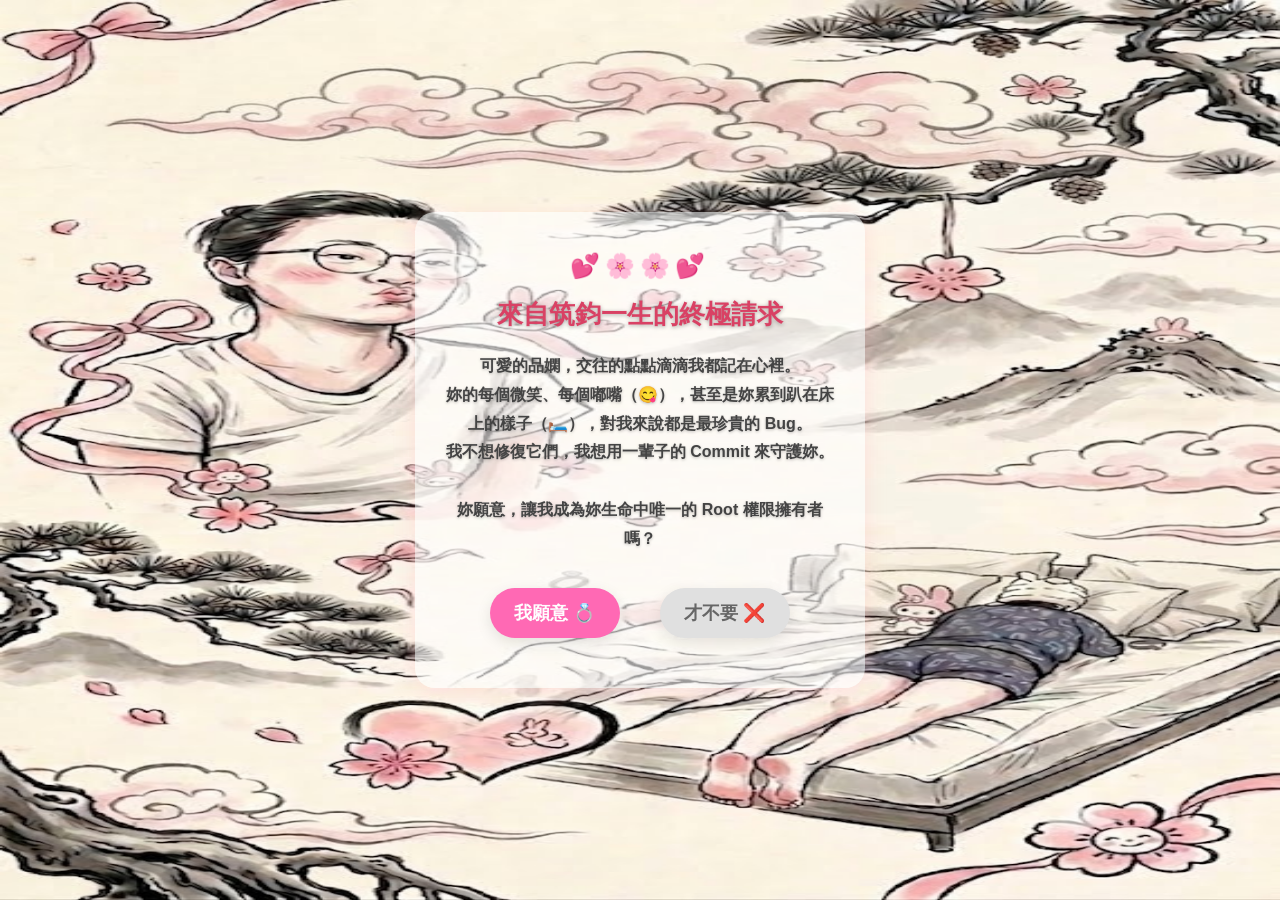
<file: index.html>
<!DOCTYPE html>
<html lang="zh-TW">
<head>
    <meta charset="UTF-8">
    <meta name="viewport" content="width=device-width, initial-scale=1.0">
    <title>來自筑鈞一生的終極請求</title>
                        <link rel="stylesheet" href="love.css?v=102">
    <script src="love.js?v=4" defer></script>
    
</head>
<body>
    <!-- trigger rebuild -->
    <div class="proposal-container">
        <div class="melody-decoration">💕🌸🌸💕</div>

        <h1 id="title">來自筑鈞一生的終極請求</h1>

        <p id="message">
            可愛的品嫻，交往的點點滴滴我都記在心裡。<br>
            妳的每個微笑、每個嘟嘴（😋），甚至是妳累到趴在床上的樣子（🛏️），對我來說都是最珍貴的 Bug。<br>
            我不想修復它們，我想用一輩子的 Commit 來守護妳。<br><br>
            妳願意，讓我成為妳生命中唯一的 Root 權限擁有者嗎？
        </p>

        <div class="btn-group">
            <button id="yesBtn">我願意 💍</button>
            <button id="noBtn">才不要 ❌</button>
        </div>
    </div>
</body>
</html>
</file>
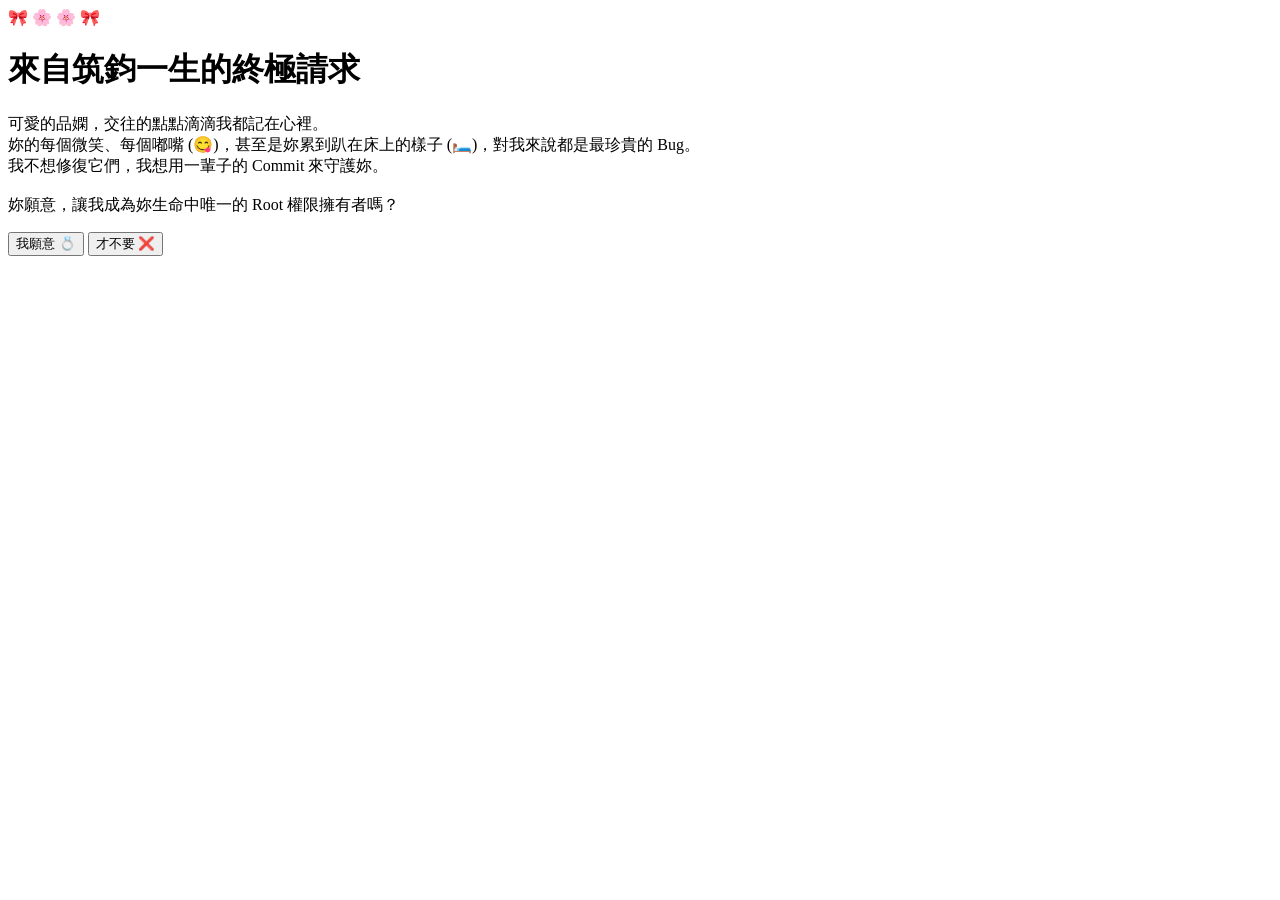
<file: love.html>
<!DOCTYPE html>
<html lang="zh-TW">
<head>
    <meta charset="UTF-8">
    <meta name="viewport" content="width=device-width, initial-scale=1.0">
    <title>來自筑鈞一生的終極請求</title>
</head>
<body>
    <div class="proposal-container">
        <div class="melody-decoration">🎀 🌸 🌸 🎀</div>
        
        <h1 id="title">來自筑鈞一生的終極請求</h1>
        
        <p id="message">
            可愛的品嫻，交往的點點滴滴我都記在心裡。<br>
            妳的每個微笑、每個嘟嘴 (😋)，甚至是妳累到趴在床上的樣子 (🛏️)，對我來說都是最珍貴的 Bug。<br>
            我不想修復它們，我想用一輩子的 Commit 來守護妳。<br><br>
            妳願意，讓我成為妳生命中唯一的 Root 權限擁有者嗎？
        </p>
        
        <div class="btn-group">
            <button id="yesBtn">我願意 💍</button>
            <button id="noBtn">才不要 ❌</button>
        </div>
    </div>
</body>
</html>
</file>
<file: love.css>
/* 全局樣式：美樂蒂粉紅夢幻風 */
body {
    margin: 0;
    padding: 0;
    width: 100%;
        height: 100vh;
        display: flex;
    justify-content: center;
    align-items: center;
    overflow: hidden;
    font-family: 'Microsoft JhengHei', sans-serif;
    
    background-image: linear-gradient(rgba(0,0,0,0), rgba(0,0,0,0)), url('[data-uri]');
        background-size: 100% 100%;
    background-position: center;
    background-repeat: no-repeat;
}

/* 內容圖層卡片（毛玻璃效果） */
.proposal-container {
    text-align: center;
                background: rgba(255, 255, 255, 0.6);
        padding: 40px 30px 50px 30px;
        border-radius: 20px;
        box-shadow: 0 4px 20px rgba(255, 182, 193, 0.35);

    max-width: 450px;
    width: 90%;
    box-sizing: border-box;
    position: relative;
    z-index: 10;
}

.melody-decoration {
    font-size: 24px;
    margin-bottom: 15px;
    letter-spacing: 5px;
}

h1 {
    color: #d94164;
        font-weight: bold;
        text-shadow: 0 1px 4px rgba(0, 0, 0, 0.35);
    font-size: 26px;
    margin-bottom: 20px;
}

p {
    color: #444444;
        font-weight: 600;
        text-shadow: 0 1px 3px rgba(0, 0, 0, 0.25);
    font-size: 16px;
    line-height: 1.8;
    text-align: center;
}

/* 【終極修正】：設定一個固定寬高的按鈕專屬區域，保證完美置中並排 */
.btn-group {
    margin: 35px auto 0 auto; /* 區塊本身置中 */
    position: relative;
    width: 300px; /* 130px + 40px間距 + 130px = 300px */
    height: 50px;
}

/* 按鈕通用樣式 */
button {
    font-size: 18px;
    font-weight: bold;
    width: 130px; /* 固定寬度以利精準計算 */
    height: 50px; /* 固定高度 */
    border: none;
    border-radius: 25px;
    cursor: pointer;
    box-shadow: 0 5px 15px rgba(0,0,0,0.1);
}

/* 我願意按鈕（釘死在容器左邊） */
#yesBtn {
    background: #ff69b4;
    color: white;
    position: absolute;
    left: 0;
    top: 0;
    z-index: 5;
    transition: transform 0.2s ease, background 0.3s ease;
}

#yesBtn:hover {
    background: #ff419b;
    transform: scale(1.05);
}

/* 才不要按鈕（釘死在容器右邊，不加任何 left/top transition，全交給 JS 物理引擎） */
#noBtn {
    background: #e0e0e0;
    color: #666666;
    position: absolute;
    right: 0;
    top: 0;
    z-index: 6;
    transition: background 0.3s ease;
}
</file>
